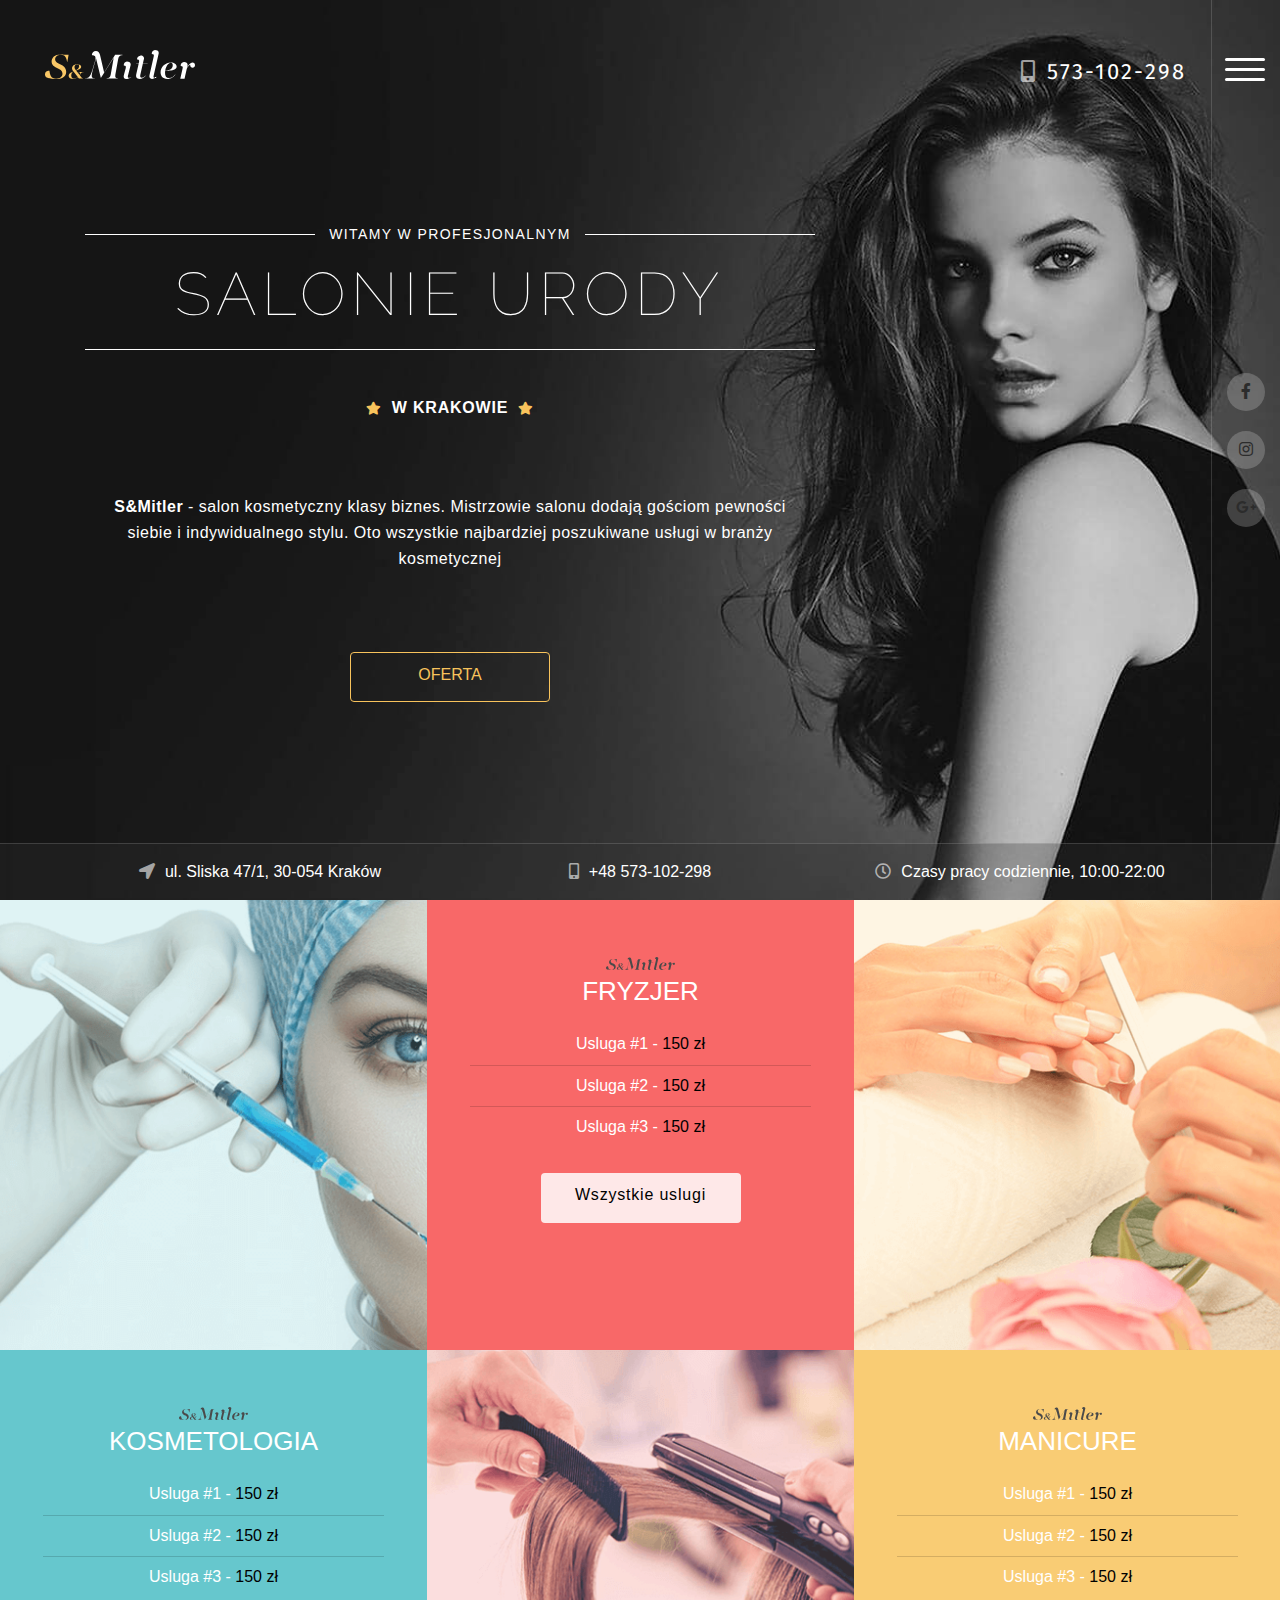
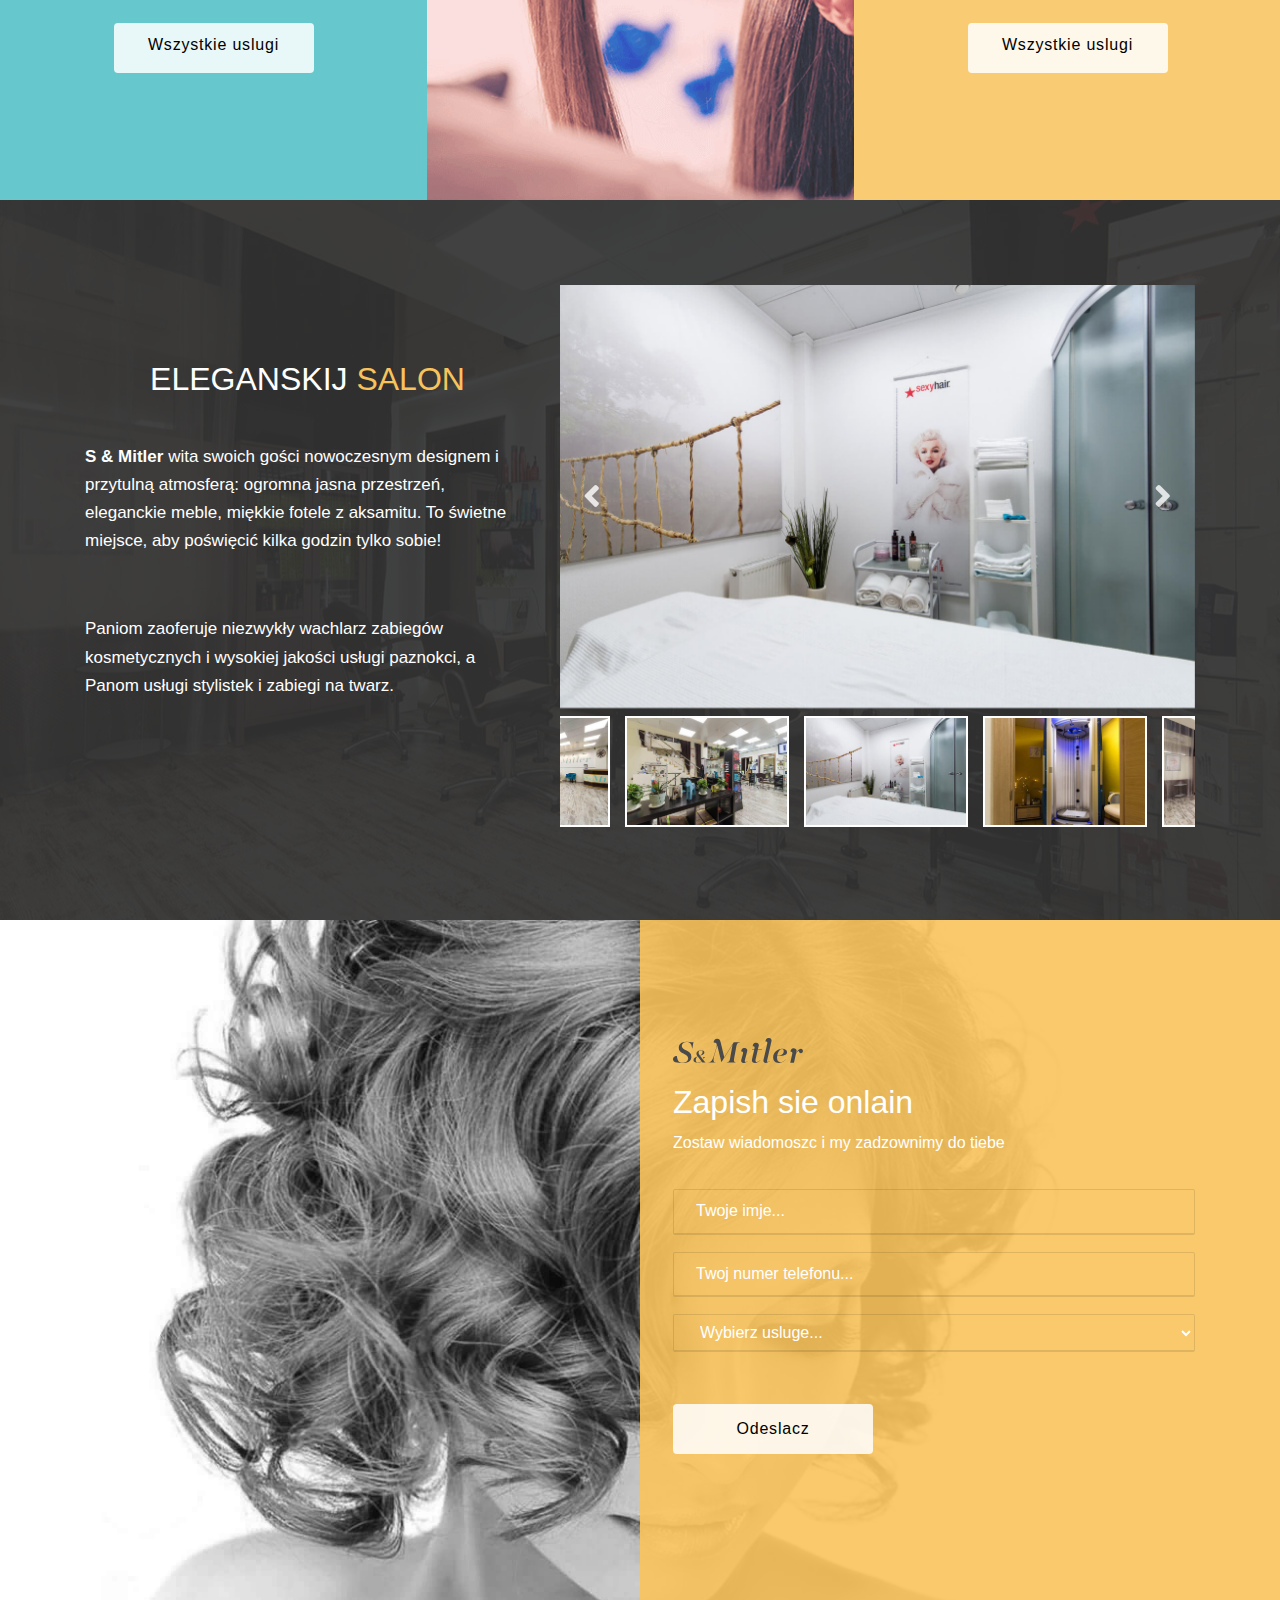
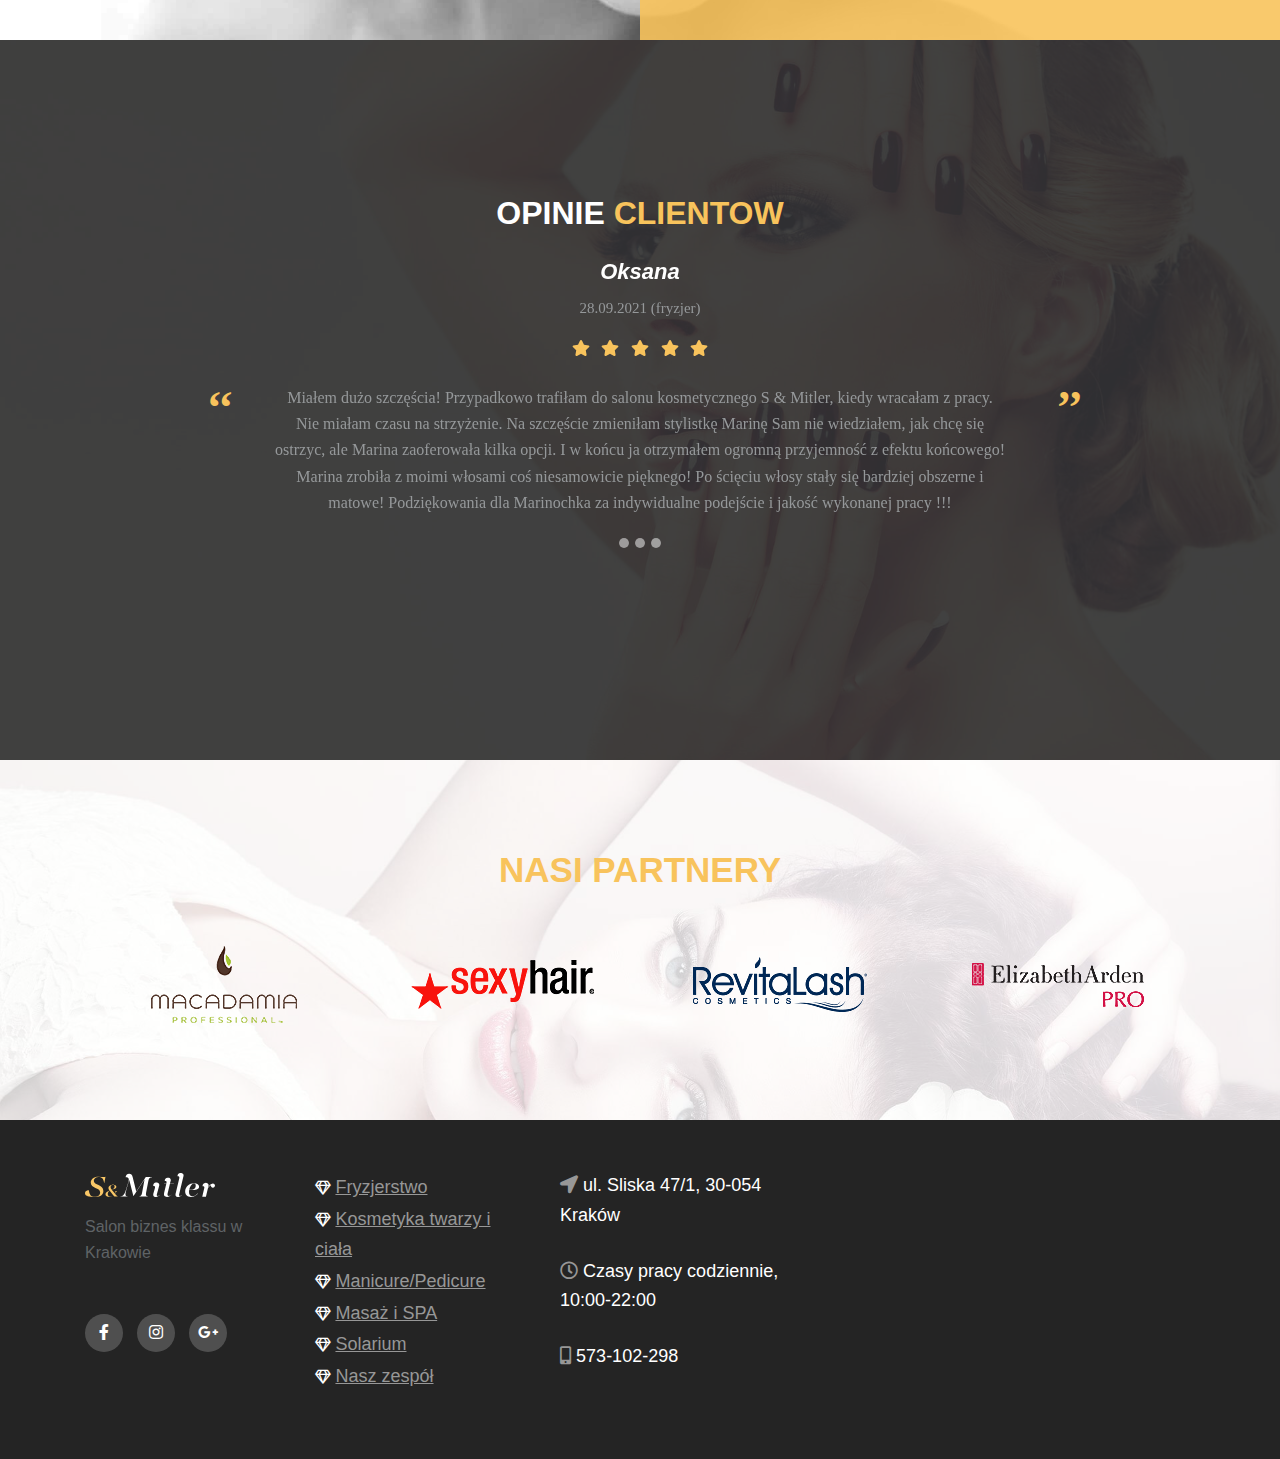
<file: index.html>
<!DOCTYPE html>
<html lang="pl">

<head>
	<title>S&Mitler</title>
	<meta charset="utf-8">
	<meta name="viewport" content="width=device-width, initial-scale=1">
	<link rel='stylesheet' href='css/main.css'>
	<link rel='icon' href='images/s.png'>
	
</head>

<body>
	<header class='general-header'>
		<div class='top-line'>
			<img src="images/logo-1.svg" alt="S&Mitler - salon urody">
			<a class="d-none d-lg-inline top-phone" href="tel:+48 573102298"><i class="fas fa-mobile-alt"></i>573-102-298</a>
			<button class="hamburger hamburger--squeeze" type="button">
			  <span class="hamburger-box">
			  	<span class="hamburger-inner"></span>
  			</span>
			</button>
			<nav class="hamburger-menu">
				<div class="nav-logo"><img src="images/logo-1.svg" alt="S&Mitler - salon urody"></div>
				<ul class="header-menu menu">
					<li> <a href="#"><i class="far fa-gem"></i>Fryzjerstwo</a></li>
					<li> <a href="#"><i class="far fa-gem"></i>Kosmetyka twarzy i ciała</a></li>
					<li> <a href="#"><i class="far fa-gem"></i>Manicure/Pedicure</a></li>
					<li> <a href="#"><i class="far fa-gem"></i>Masaż i SPA</a></li>
					<li> <a href="#"><i class="far fa-gem"></i>Solarium</a></li>								
					<li> <a href="#"><i class="far fa-gem"></i>Nasz zespół</a></li>
					<li> <a href="#"><i class="far fa-gem"></i>Nowosci</a></li>
					<li> <a href="#"><i class="far fa-gem"></i>Cennik</a></li>
					<li> <a href="#"><i class="far fa-gem"></i>Nasi certyficaty</a></li>
					<li> <a href="#"><i class="far fa-gem"></i>Kontakt</a></li>
				</ul>
			</nav>
		</div>

		<div class="header-flex">
				<div class="container">
					<div class="row">
						<div class='col-11  col-sm-9 col-lg-8'>
							<div class="header-composition">
								<p class="hi"><span>Witamy w profesjonalnym</span></p>
								<h1>SALONIE URODY</h1>
								<span class="krak"><i class="fas fa-star"></i>W KRAKOWIE<i class="fas fa-star"></i></span>
								<p class="txt"><strong>S&Mitler</strong> - salon kosmetyczny klasy biznes. 
									Mistrzowie salonu dodają gościom pewności siebie i 
									indywidualnego stylu. Oto wszystkie najbardziej poszukiwane usługi w 
									branży kosmetycznej</p>
								<a href='#' class='btn btn-outline-warning'>OFERTA</a>
							</div>
						</div>
					</div>
			</div>
		</div>
		<div class="header-bottom">
			<div class="container">
				<div class="row">
					<div class="col-6 col-lg-4">
						<a href="https://www.google.com/maps/place/%C5%9Aliska+47,+30-516+Krak%C3%B3w/@50.0397323,19.9388096,17z/data=!3m1!4b1!4m5!3m4!1s0x47165b5e78e58f03:0xaee431dcbd192583!8m2!3d50.0397323!4d19.9409983" target='_blank'><i class="fas fa-location-arrow"></i>ul. Sliska 47/1, 30-054 Kraków</a>
					</div>
					<div class="col-6 col-lg-4">
						<a href="tel:+48 573102298"><i class="fas fa-mobile-alt"></i>+48 573-102-298</a>
					</div>
					<div class="d-none d-lg-block col-4">
						<i class="far fa-clock"></i>Czasy pracy codziennie, 10:00-22:00
					</div>
				</div>
			</div>
		</div>

		<div class="header-social social">
			<a href="#"><i class="fab fa-facebook-f"></i></a>
			<a href="#"><i class="fab fa-instagram"></i></a>
			<a href="#"><i class="fab fa-google-plus-g"></i></a>
		</div>
	</header>

	<section id='services'><div class='seriv'>
		<div class='services-item item1'>
			<div class="services-img"></div>
			<div class="services-content">
				<div class="services-composition">
					<div class="logo2"><img src="images/logo-2.svg" alt="S&Mitler"></div>
					<h2>Kosmetologia</h2>
					<ul>
						<li>Usluga #1 - <span>150 zł</span></li>
						<li>Usluga #2 - <span>150 zł</span></li>
						<li>Usluga #3 - <span>150 zł</span></li>
					</ul>
					<a href="#" class="btn btn-info">Wszystkie uslugi</a>
				</div>
			</div>
		</div>
		<div class='services-item item2'>
			<div class="services-content">
				<div class="services-composition">
					<div class="logo2"><img src="images/logo-2.svg" alt="S&Mitler"></div>
					<h2>Fryzjer</h2>
					<ul>
						<li>Usluga #1 - <span>150 zł</span></li>
						<li>Usluga #2 - <span>150 zł</span></li>
						<li>Usluga #3 - <span>150 zł</span></li>
					</ul>
					<a href="#" class="btn btn-info">Wszystkie uslugi</a>
				</div>
			</div>
			<div class="services-img "></div>
		</div>
		<div class='services-item item3'>
			<div class="services-img"></div>
			<div class="services-content">
				<div class="services-composition">
					<div class="logo2"><img src="images/logo-2.svg" alt="S&Mitler"></div>
					<h2>Manicure</h2>
					<ul>
						<li>Usluga #1 - <span>150 zł</span></li>
						<li>Usluga #2 - <span>150 zł</span></li>
						<li>Usluga #3 - <span>150 zł</span></li>
					</ul>
					<a href="#" class="btn btn-info">Wszystkie uslugi</a>
				</div>
			</div>
		</div>
		</div>
	</section>

	<section id='galery'>
			<div class="container">
				<div class="row">
					<div class="col-12 col-lg-5">
						<div class="galery-text">
							<h2>Eleganskij <span>Salon</span> </h2>
							<p><strong>S & Mitler</strong> wita swoich gości nowoczesnym 
								designem i przytulną atmosferą: ogromna jasna 
								przestrzeń, eleganckie meble, miękkie fotele z aksamitu. 
							To świetne miejsce, aby poświęcić kilka godzin tylko sobie!</p>

								<p>Paniom zaoferuje niezwykły wachlarz zabiegów kosmetycznych i 
								wysokiej jakości usługi paznokci, a Panom usługi stylistek i zabiegi na 
								twarz.</p>
						</div>
					</div>
					<div class="col-12 col-lg-7">
						<div class="galery-carousel">
  						<div><img src="images/photos/foto-13.jpg" alt="salon"></div>
  						<div><img src="images/photos/foto-15.jpg" alt="salon"></div>
  						<div><img src="images/photos/foto-16.jpg" alt="salon"></div>
  						<div><img src="images/photos/foto-18.jpg" alt="salon"></div>
  						<div><img src="images/photos/foto-19.jpg" alt="salon"></div>
  						<div><img src="images/photos/foto-23.jpg" alt="salon"></div>
						</div>
						<div class="galery-carousel-thumbnails">
  						<div><div class="mgl"><img src="images/photos/small/foto-13.jpg" alt="carousel-thumbnails"></div></div>
  						<div><div class="mgl"><img src="images/photos/small/foto-15.jpg" alt="carousel-thumbnails"></div></div>
  						<div><div class="mgl"><img src="images/photos/small/foto-16.jpg" alt="carousel-thumbnails"></div></div>
  						<div><div class="mgl"><img src="images/photos/small/foto-18.jpg" alt="carousel-thumbnails"></div></div>
  						<div><div class="mgl"><img src="images/photos/small/foto-19.jpg" alt="carousel-thumbnails"></div></div>
  						<div><div class="mgl"><img src="images/photos/small/foto-23.jpg" alt="carousel-thumbnails"></div></div>
						</div>
				</div>
			</div>
	</section>

	<section class="s-call">
		<div class="container">
			<div class="row">
				<div class="col-6"></div>
				<div class="col-12 col-md-6">
					<form class="callback">
						<div class="logo2"><img src="images/logo-2.svg" alt="S&Mitler"></div>
						<h2>Zapish sie onlain</h2>
						<p>Zostaw wiadomoszc i my zadzownimy do tiebe</p>
						<input type="text" name='Imie' placeholder="Twoje imje..." required>
						<input type="text" name='Telefon' placeholder="Twoj numer telefonu..." required>
						<select name="usuga" class='select'>
									<option value disabled selected>Wybierz usluge...</option>
									<option>Fryzier</option>
									<option>Kosmetologia</option>
									<option>Manicure</option>
									<option>VIP сервис</option>	
						</select>
						<button type="submit" class="btn btn-info">Odeslacz</button>
					</form>
				</div>
			</div>
		</div>
	</section>
	<section class="s-reviews">
		<div class="container">
			<div class="row justify-content-center">
				<div class="col-8">
					<div class="quotes"></div>
					<h2>Opinie <span>Clientow</span></h2>
					
					<div id="carouselExample" class="carousel slide" data-ride="carousel">
							<ol class="carousel-indicators">
						    <li data-target="#carouselExample" data-slide-to="0"></li>
						    <li data-target="#carouselExample" data-slide-to="1"></li>
						    <li data-target="#carouselExample" data-slide-to="2"></li>
						  </ol>
						  <div class="carousel-inner">
    						<div class="carousel-item active">
    							<span class="name">Oksana</span>
    							<p class="date">28.09.2021 (fryzjer)</p>
    							<div class="stars"><i class="fas fa-star"></i>
    								<i class="fas fa-star"></i>
    								<i class="fas fa-star"></i>
    								<i class="fas fa-star"></i>
    								<i class="fas fa-star"></i>
    							</div>
    							<p>Miałem dużo szczęścia! Przypadkowo trafiłam do salonu kosmetycznego S & Mitler, kiedy wracałam z pracy.
										 Nie miałam czasu na strzyżenie. Na szczęście zmieniłam stylistkę Marinę
											Sam nie wiedziałem, jak chcę się ostrzyc, ale Marina zaoferowała kilka opcji. I w końcu ja
											otrzymałem ogromną przyjemność z efektu końcowego! Marina zrobiła z moimi włosami coś niesamowicie pięknego!
											Po ścięciu włosy stały się bardziej obszerne i matowe! Podziękowania dla Marinochka za indywidualne podejście i jakość wykonanej pracy !!!</p>		
    						</div>
   							<div class="carousel-item">
   								<span class="name">Roma</span>
   								<p class="date">28.09.2021 (fryzjer)</p>
    							<div class="stars"><i class="fas fa-star"></i>
    								<i class="fas fa-star"></i>
    								<i class="fas fa-star"></i>
    								<i class="fas fa-star"></i>
    								<i class="fas fa-star"></i>
    							</div>
    							<p>Miałem dużo szczęścia! Przypadkowo trafiłam do salonu kosmetycznego S & Mitler, kiedy wracałam z pracy.
										 Nie miałam czasu na strzyżenie. Na szczęście zmieniłam stylistkę Marinę
											Sam nie wiedziałem, jak chcę się ostrzyc, ale Marina zaoferowała kilka opcji. I w końcu ja
											otrzymałem ogromną przyjemność z efektu końcowego! Marina zrobiła z moimi włosami coś niesamowicie pięknego!
											Po ścięciu włosy stały się bardziej obszerne i matowe! Podziękowania dla Marinochka za indywidualne podejście i jakość wykonanej pracy !!!</p>
    						</div>
   							<div class="carousel-item">
   								<span class="name">Klara</span>
   								<p class="date">28.09.2021 (fryzjer)</p>
    							<div class="stars"><i class="fas fa-star"></i>
    								<i class="fas fa-star"></i>
    								<i class="fas fa-star"></i>
    								<i class="fas fa-star"></i>
    								<i class="fas fa-star"></i>
    							</div>
    							<p>Miałem dużo szczęścia! Przypadkowo trafiłam do salonu kosmetycznego S & Mitler, kiedy wracałam z pracy.
										 Nie miałam czasu na strzyżenie. Na szczęście zmieniłam stylistkę Marinę
											Sam nie wiedziałem, jak chcę się ostrzyc, ale Marina zaoferowała kilka opcji. I w końcu ja
											otrzymałem ogromną przyjemność z efektu końcowego! Marina zrobiła z moimi włosami coś niesamowicie pięknego!
											Po ścięciu włosy stały się bardziej obszerne i matowe! Podziękowania dla Marinochka za indywidualne podejście i jakość wykonanej pracy !!!</p>
    						</div>
    						
    					</div>
    					
					</div>
				</div>
			</div>
		</div>
	</section>
	<section class="partners">
		<div class="container">
			<div class="row">
				<div class="col">
					<h2>Nasi partnery</h2>
					<div class="partners-carousel">
						<div><img src="images/partners/brend1.png" alt="Macadamia" ></div>
						<div><img src="images/partners/brend2.png" alt="Sexyhair"></div>
						<div><img src="images/partners/brend3.png" alt="Revita Lash"></div>
						<div><img src="images/partners/brend4.png" alt="Elizabeth Arden Pro"></div>
					</div>
				</div>
			</div>
		</div>
	</section>
	<footer>
		<div class="container">
			<div class="row">
				<div class="col-12 col-sm-6 col-lg-2">
					<div class="logo">
						<img src="images/logo-1.svg" alt="S&Mitler">
					</div>
					<p class="salon">Salon biznes klassu w Krakowie</p>
					<div class="footer-social social">
						<a href="#"><i class="fab fa-facebook-f"></i></a>
						<a href="#"><i class="fab fa-instagram"></i></a>
						<a href="#"><i class="fab fa-google-plus-g"></i></a>
					</div>
				</div>
				<div class="col-12 col-sm-6 col-lg-3">
					<ul class="footer-menu menu">
						<li> <a href="#">Fryzjerstwo</a></li>
						<li> <a href="#">Kosmetyka twarzy i ciała</a></li>
						<li> <a href="#">Manicure/Pedicure</a></li>
						<li> <a href="#">Masaż i SPA</a></li>
						<li> <a href="#">Solarium</a></li>								
						<li> <a href="#">Nasz zespół</a></li>
					</ul>
				</div>
				<div class="col-12 col-sm-6 col-lg-3 footer-info">
					<p><a href="https://www.google.com/maps/place/%C5%9Aliska+47,+30-516+Krak%C3%B3w/@50.0397323,19.9388096,17z/data=!3m1!4b1!4m5!3m4!1s0x47165b5e78e58f03:0xaee431dcbd192583!8m2!3d50.0397323!4d19.9409983" target='_blank'><i class="fas fa-location-arrow"></i>ul. Sliska 47/1, 30-054 Kraków</a></p>
					<p><i class="far fa-clock"></i>Czasy pracy codziennie, 10:00-22:00</p>
					<p class="phone"><a href="tel:+48 573102298"><i class="fas fa-mobile-alt"></i>573-102-298</a></p>
				</div>
				<div class="col-12 col-sm-6 col-lg-4">
					<iframe src="https://www.google.com/maps/embed?pb=!1m18!1m12!1m3!1d2562.5128645718846!2d19.921279515672772!3d50.03922317942071!2m3!1f0!2f0!3f0!3m2!1i1024!2i768!4f13.1!3m3!1m2!1s0x47165b62db02c9cb%3A0x6f9fb72f43957b40!2sCeglarska%2C%20Krak%C3%B3w!5e0!3m2!1sru!2spl!4v1609879094015!5m2!1sru!2spl" width="100%" height="200" frameborder="0" style="border:0;" allowfullscreen="" aria-hidden="false" tabindex="0"></iframe>
				</div>
			</div>
		</div>
	</footer>
	<script type="text/javascript" src='js/scripts.js'></script>
</body>

</html>
</file>
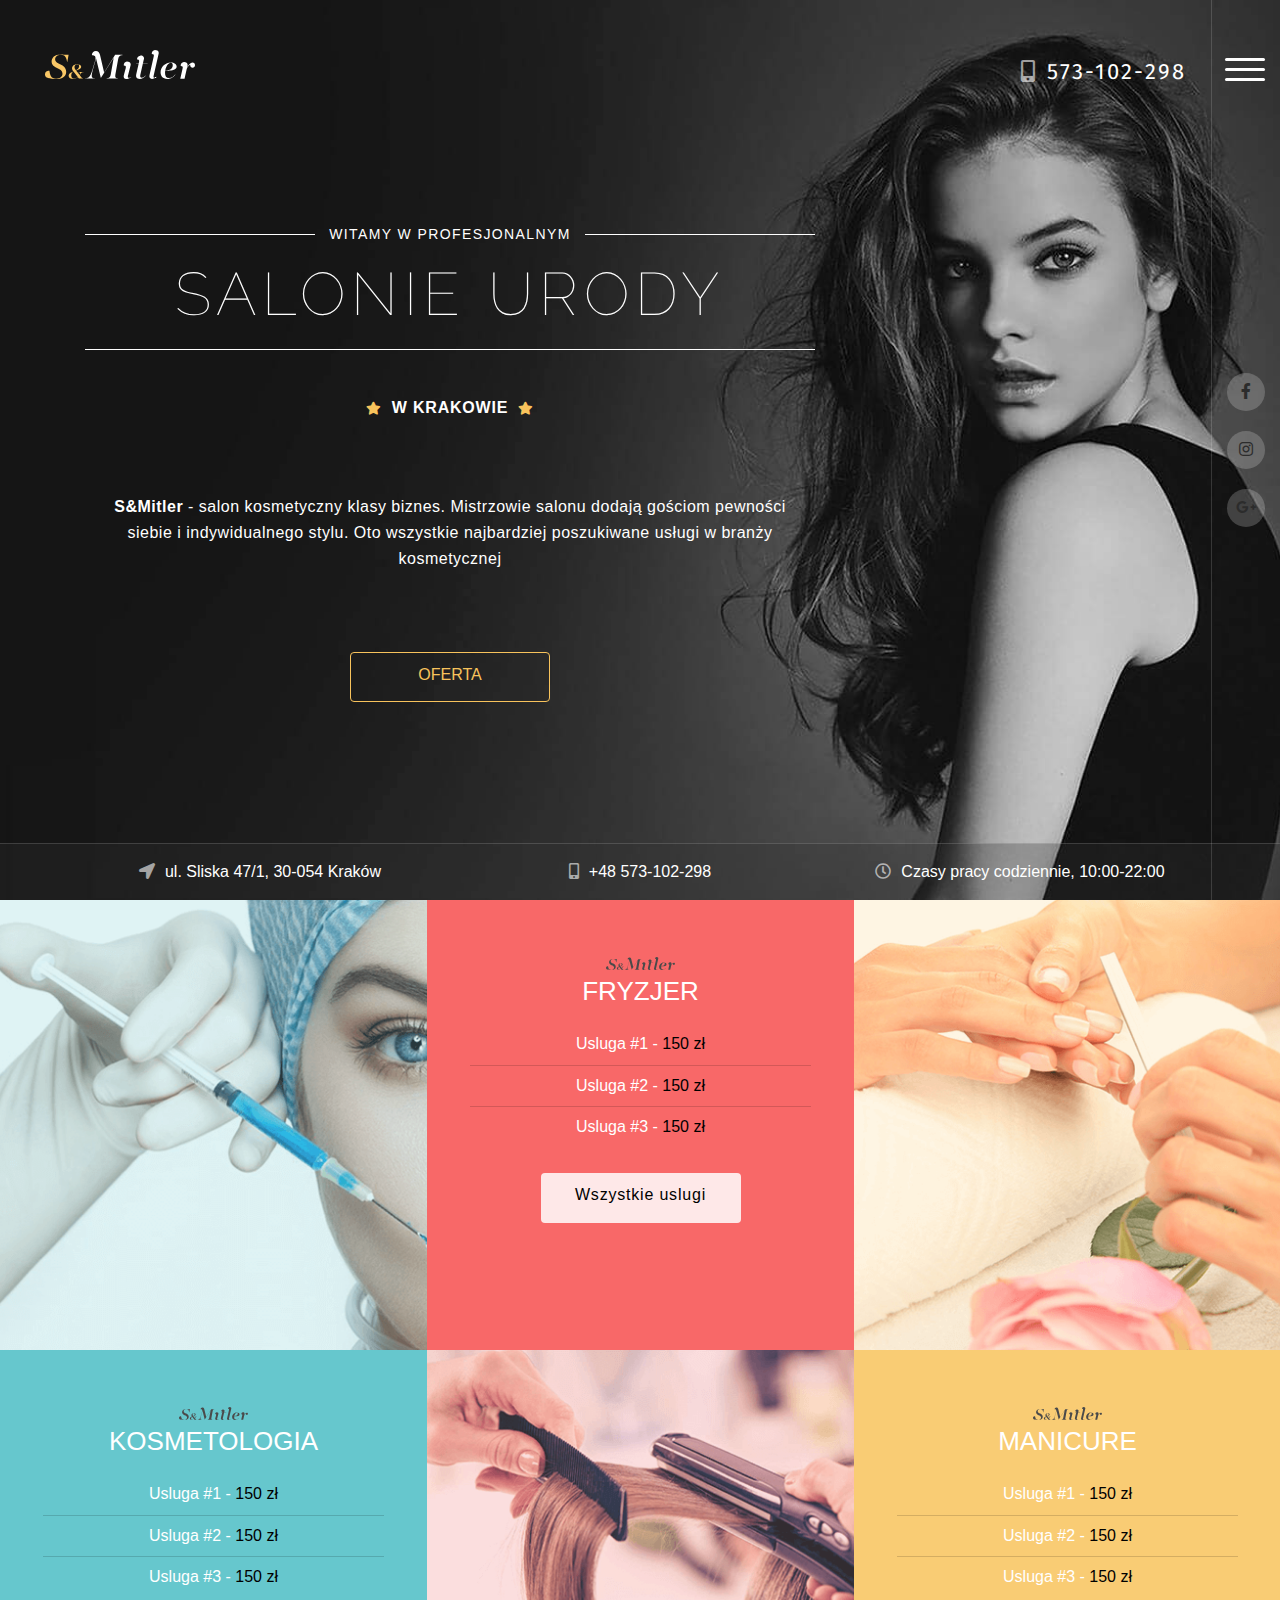
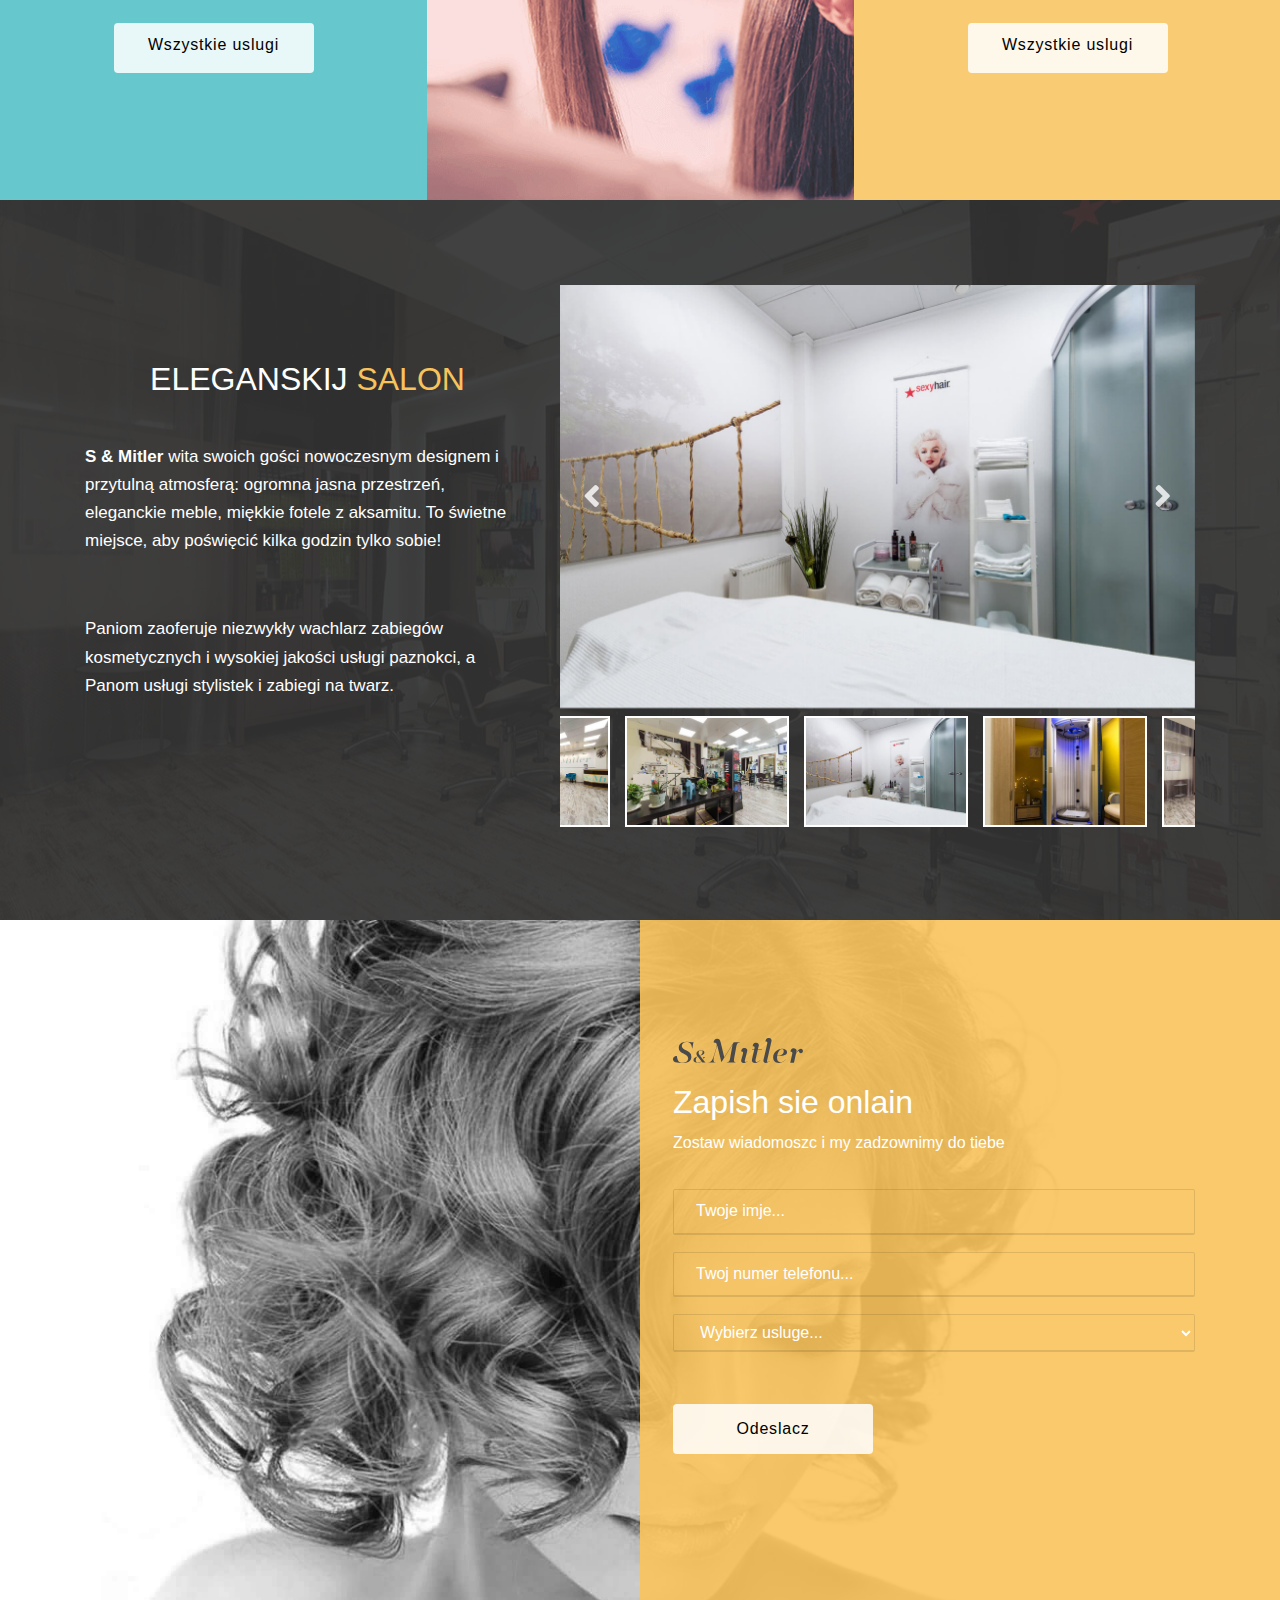
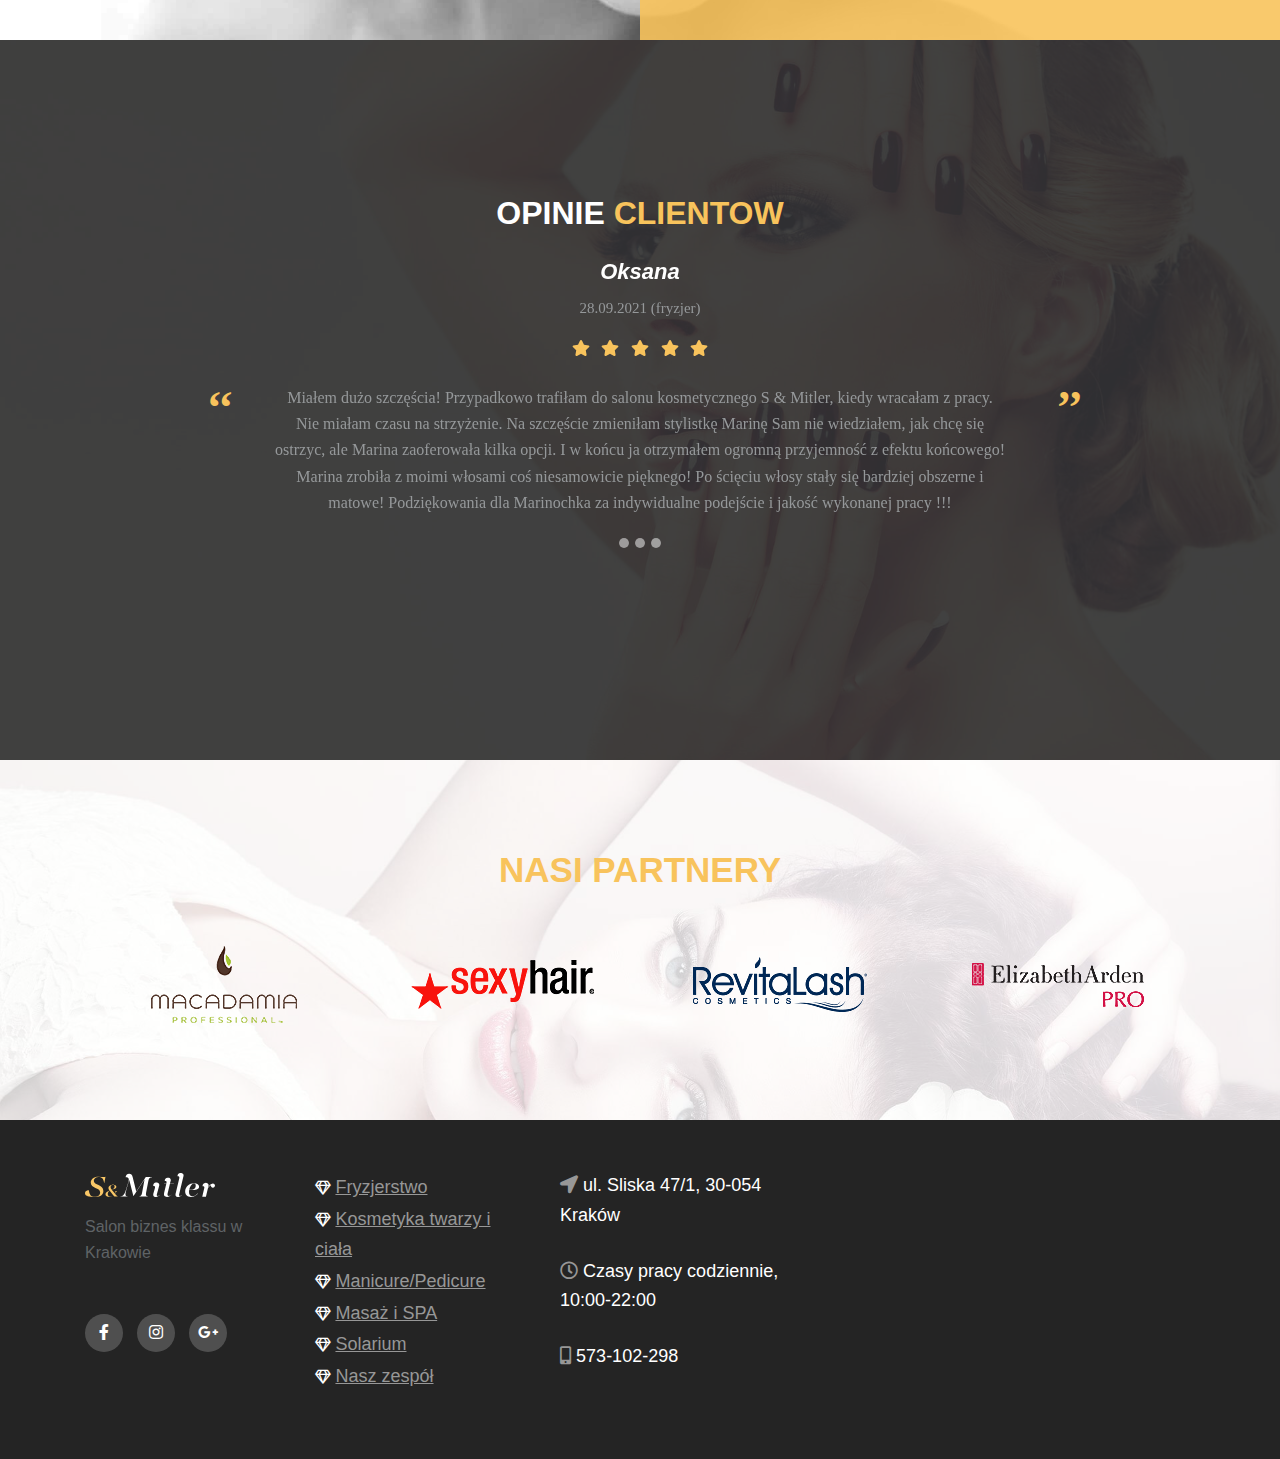
<file: S&Mitler.html>
<!DOCTYPE html>
<html lang="pl">

<head>
	<title>S&Mitler</title>
	<meta charset="utf-8">
	<meta name="viewport" content="width=device-width, initial-scale=1">
	<link rel='stylesheet' href='css/main.css'>
	
</head>

<body>
	<header class='general-header'>
		<div class='top-line'>
			<img src="images/logo-1.svg" alt="S&Mitler - salon urody">
			<a class="d-none d-lg-inline top-phone" href="tel:+48 573102298"><i class="fas fa-mobile-alt"></i>573-102-298</a>
			<button class="hamburger hamburger--squeeze" type="button">
			  <span class="hamburger-box">
			  	<span class="hamburger-inner"></span>
  			</span>
			</button>
			<nav class="hamburger-menu">
				<div class="nav-logo"><img src="images/logo-1.svg" alt="S&Mitler - salon urody"></div>
				<ul class="header-menu menu">
					<li> <a href="#"><i class="far fa-gem"></i>Fryzjerstwo</a></li>
					<li> <a href="#"><i class="far fa-gem"></i>Kosmetyka twarzy i ciała</a></li>
					<li> <a href="#"><i class="far fa-gem"></i>Manicure/Pedicure</a></li>
					<li> <a href="#"><i class="far fa-gem"></i>Masaż i SPA</a></li>
					<li> <a href="#"><i class="far fa-gem"></i>Solarium</a></li>								
					<li> <a href="#"><i class="far fa-gem"></i>Nasz zespół</a></li>
					<li> <a href="#"><i class="far fa-gem"></i>Nowosci</a></li>
					<li> <a href="#"><i class="far fa-gem"></i>Cennik</a></li>
					<li> <a href="#"><i class="far fa-gem"></i>Nasi certyficaty</a></li>
					<li> <a href="#"><i class="far fa-gem"></i>Kontakt</a></li>
				</ul>
			</nav>
		</div>

		<div class="header-flex">
				<div class="container">
					<div class="row">
						<div class='col-11  col-sm-9 col-lg-8'>
							<div class="header-composition">
								<p class="hi"><span>Witamy w profesjonalnym</span></p>
								<h1>SALONIE URODY</h1>
								<span class="krak"><i class="fas fa-star"></i>W KRAKOWIE<i class="fas fa-star"></i></span>
								<p class="txt"><strong>S&Mitler</strong> - salon kosmetyczny klasy biznes. 
									Mistrzowie salonu dodają gościom pewności siebie i 
									indywidualnego stylu. Oto wszystkie najbardziej poszukiwane usługi w 
									branży kosmetycznej</p>
								<a href='#' class='btn btn-outline-warning'>OFERTA</a>
							</div>
						</div>
					</div>
			</div>
		</div>
		<div class="header-bottom">
			<div class="container">
				<div class="row">
					<div class="col-6 col-lg-4">
						<a href="https://www.google.com/maps/place/%C5%9Aliska+47,+30-516+Krak%C3%B3w/@50.0397323,19.9388096,17z/data=!3m1!4b1!4m5!3m4!1s0x47165b5e78e58f03:0xaee431dcbd192583!8m2!3d50.0397323!4d19.9409983" target='_blank'><i class="fas fa-location-arrow"></i>ul. Sliska 47/1, 30-054 Kraków</a>
					</div>
					<div class="col-6 col-lg-4">
						<a href="tel:+48 573102298"><i class="fas fa-mobile-alt"></i>+48 573-102-298</a>
					</div>
					<div class="d-none d-lg-block col-4">
						<i class="far fa-clock"></i>Czasy pracy codziennie, 10:00-22:00
					</div>
				</div>
			</div>
		</div>

		<div class="header-social social">
			<a href="#"><i class="fab fa-facebook-f"></i></a>
			<a href="#"><i class="fab fa-instagram"></i></a>
			<a href="#"><i class="fab fa-google-plus-g"></i></a>
		</div>
	</header>

	<section id='services'><div class='seriv'>
		<div class='services-item item1'>
			<div class="services-img"></div>
			<div class="services-content">
				<div class="services-composition">
					<div class="logo2"><img src="images/logo-2.svg" alt="S&Mitler"></div>
					<h2>Kosmetologia</h2>
					<ul>
						<li>Usluga #1 - <span>150 zł</span></li>
						<li>Usluga #2 - <span>150 zł</span></li>
						<li>Usluga #3 - <span>150 zł</span></li>
					</ul>
					<a href="#" class="btn btn-info">Wszystkie uslugi</a>
				</div>
			</div>
		</div>
		<div class='services-item item2'>
			<div class="services-content">
				<div class="services-composition">
					<div class="logo2"><img src="images/logo-2.svg" alt="S&Mitler"></div>
					<h2>Fryzjer</h2>
					<ul>
						<li>Usluga #1 - <span>150 zł</span></li>
						<li>Usluga #2 - <span>150 zł</span></li>
						<li>Usluga #3 - <span>150 zł</span></li>
					</ul>
					<a href="#" class="btn btn-info">Wszystkie uslugi</a>
				</div>
			</div>
			<div class="services-img "></div>
		</div>
		<div class='services-item item3'>
			<div class="services-img"></div>
			<div class="services-content">
				<div class="services-composition">
					<div class="logo2"><img src="images/logo-2.svg" alt="S&Mitler"></div>
					<h2>Manicure</h2>
					<ul>
						<li>Usluga #1 - <span>150 zł</span></li>
						<li>Usluga #2 - <span>150 zł</span></li>
						<li>Usluga #3 - <span>150 zł</span></li>
					</ul>
					<a href="#" class="btn btn-info">Wszystkie uslugi</a>
				</div>
			</div>
		</div>
		</div>
	</section>

	<section id='galery'>
			<div class="container">
				<div class="row">
					<div class="col-12 col-lg-5">
						<div class="galery-text">
							<h2>Eleganskij <span>Salon</span> </h2>
							<p><strong>S & Mitler</strong> wita swoich gości nowoczesnym 
								designem i przytulną atmosferą: ogromna jasna 
								przestrzeń, eleganckie meble, miękkie fotele z aksamitu. 
							To świetne miejsce, aby poświęcić kilka godzin tylko sobie!</p>

								<p>Paniom zaoferuje niezwykły wachlarz zabiegów kosmetycznych i 
								wysokiej jakości usługi paznokci, a Panom usługi stylistek i zabiegi na 
								twarz.</p>
						</div>
					</div>
					<div class="col-12 col-lg-7">
						<div class="galery-carousel">
  						<div><img src="images/photos/foto-13.jpg" alt="salon"></div>
  						<div><img src="images/photos/foto-15.jpg" alt="salon"></div>
  						<div><img src="images/photos/foto-16.jpg" alt="salon"></div>
  						<div><img src="images/photos/foto-18.jpg" alt="salon"></div>
  						<div><img src="images/photos/foto-19.jpg" alt="salon"></div>
  						<div><img src="images/photos/foto-23.jpg" alt="salon"></div>
						</div>
						<div class="galery-carousel-thumbnails">
  						<div><div class="mgl"><img src="images/photos/small/foto-13.jpg" alt="carousel-thumbnails"></div></div>
  						<div><div class="mgl"><img src="images/photos/small/foto-15.jpg" alt="carousel-thumbnails"></div></div>
  						<div><div class="mgl"><img src="images/photos/small/foto-16.jpg" alt="carousel-thumbnails"></div></div>
  						<div><div class="mgl"><img src="images/photos/small/foto-18.jpg" alt="carousel-thumbnails"></div></div>
  						<div><div class="mgl"><img src="images/photos/small/foto-19.jpg" alt="carousel-thumbnails"></div></div>
  						<div><div class="mgl"><img src="images/photos/small/foto-23.jpg" alt="carousel-thumbnails"></div></div>
						</div>
				</div>
			</div>
	</section>

	<section class="s-call">
		<div class="container">
			<div class="row">
				<div class="col-6"></div>
				<div class="col-12 col-md-6">
					<form class="callback">
						<div class="logo2"><img src="images/logo-2.svg" alt="S&Mitler"></div>
						<h2>Zapish sie onlain</h2>
						<p>Zostaw wiadomoszc i my zadzownimy do tiebe</p>
						<input type="text" name='Imie' placeholder="Twoje imje..." required>
						<input type="text" name='Telefon' placeholder="Twoj numer telefonu..." required>
						<select name="usuga" class='select'>
									<option value disabled selected>Wybierz usluge...</option>
									<option>Fryzier</option>
									<option>Kosmetologia</option>
									<option>Manicure</option>
									<option>VIP сервис</option>	
						</select>
						<button type="submit" class="btn btn-info">Odeslacz</button>
					</form>
				</div>
			</div>
		</div>
	</section>
	<section class="s-reviews">
		<div class="container">
			<div class="row justify-content-center">
				<div class="col-8">
					<div class="quotes"></div>
					<h2>Opinie <span>Clientow</span></h2>
					
					<div id="carouselExample" class="carousel slide" data-ride="carousel">
							<ol class="carousel-indicators">
						    <li data-target="#carouselExample" data-slide-to="0"></li>
						    <li data-target="#carouselExample" data-slide-to="1"></li>
						    <li data-target="#carouselExample" data-slide-to="2"></li>
						  </ol>
						  <div class="carousel-inner">
    						<div class="carousel-item active">
    							<span class="name">Oksana</span>
    							<p class="date">28.09.2021 (fryzjer)</p>
    							<div class="stars"><i class="fas fa-star"></i>
    								<i class="fas fa-star"></i>
    								<i class="fas fa-star"></i>
    								<i class="fas fa-star"></i>
    								<i class="fas fa-star"></i>
    							</div>
    							<p>Miałem dużo szczęścia! Przypadkowo trafiłam do salonu kosmetycznego S & Mitler, kiedy wracałam z pracy.
										 Nie miałam czasu na strzyżenie. Na szczęście zmieniłam stylistkę Marinę
											Sam nie wiedziałem, jak chcę się ostrzyc, ale Marina zaoferowała kilka opcji. I w końcu ja
											otrzymałem ogromną przyjemność z efektu końcowego! Marina zrobiła z moimi włosami coś niesamowicie pięknego!
											Po ścięciu włosy stały się bardziej obszerne i matowe! Podziękowania dla Marinochka za indywidualne podejście i jakość wykonanej pracy !!!</p>		
    						</div>
   							<div class="carousel-item">
   								<span class="name">Roma</span>
   								<p class="date">28.09.2021 (fryzjer)</p>
    							<div class="stars"><i class="fas fa-star"></i>
    								<i class="fas fa-star"></i>
    								<i class="fas fa-star"></i>
    								<i class="fas fa-star"></i>
    								<i class="fas fa-star"></i>
    							</div>
    							<p>Miałem dużo szczęścia! Przypadkowo trafiłam do salonu kosmetycznego S & Mitler, kiedy wracałam z pracy.
										 Nie miałam czasu na strzyżenie. Na szczęście zmieniłam stylistkę Marinę
											Sam nie wiedziałem, jak chcę się ostrzyc, ale Marina zaoferowała kilka opcji. I w końcu ja
											otrzymałem ogromną przyjemność z efektu końcowego! Marina zrobiła z moimi włosami coś niesamowicie pięknego!
											Po ścięciu włosy stały się bardziej obszerne i matowe! Podziękowania dla Marinochka za indywidualne podejście i jakość wykonanej pracy !!!</p>
    						</div>
   							<div class="carousel-item">
   								<span class="name">Klara</span>
   								<p class="date">28.09.2021 (fryzjer)</p>
    							<div class="stars"><i class="fas fa-star"></i>
    								<i class="fas fa-star"></i>
    								<i class="fas fa-star"></i>
    								<i class="fas fa-star"></i>
    								<i class="fas fa-star"></i>
    							</div>
    							<p>Miałem dużo szczęścia! Przypadkowo trafiłam do salonu kosmetycznego S & Mitler, kiedy wracałam z pracy.
										 Nie miałam czasu na strzyżenie. Na szczęście zmieniłam stylistkę Marinę
											Sam nie wiedziałem, jak chcę się ostrzyc, ale Marina zaoferowała kilka opcji. I w końcu ja
											otrzymałem ogromną przyjemność z efektu końcowego! Marina zrobiła z moimi włosami coś niesamowicie pięknego!
											Po ścięciu włosy stały się bardziej obszerne i matowe! Podziękowania dla Marinochka za indywidualne podejście i jakość wykonanej pracy !!!</p>
    						</div>
    						
    					</div>
    					
					</div>
				</div>
			</div>
		</div>
	</section>
	<section class="partners">
		<div class="container">
			<div class="row">
				<div class="col">
					<h2>Nasi partnery</h2>
					<div class="partners-carousel">
						<div><img src="images/partners/brend1.png" alt="Macadamia" ></div>
						<div><img src="images/partners/brend2.png" alt="Sexyhair"></div>
						<div><img src="images/partners/brend3.png" alt="Revita Lash"></div>
						<div><img src="images/partners/brend4.png" alt="Elizabeth Arden Pro"></div>
					</div>
				</div>
			</div>
		</div>
	</section>
	<footer>
		<div class="container">
			<div class="row">
				<div class="col-12 col-sm-6 col-lg-2">
					<div class="logo">
						<img src="images/logo-1.svg" alt="S&Mitler">
					</div>
					<p class="salon">Salon biznes klassu w Krakowie</p>
					<div class="footer-social social">
						<a href="#"><i class="fab fa-facebook-f"></i></a>
						<a href="#"><i class="fab fa-instagram"></i></a>
						<a href="#"><i class="fab fa-google-plus-g"></i></a>
					</div>
				</div>
				<div class="col-12 col-sm-6 col-lg-3">
					<ul class="footer-menu menu">
						<li> <a href="#">Fryzjerstwo</a></li>
						<li> <a href="#">Kosmetyka twarzy i ciała</a></li>
						<li> <a href="#">Manicure/Pedicure</a></li>
						<li> <a href="#">Masaż i SPA</a></li>
						<li> <a href="#">Solarium</a></li>								
						<li> <a href="#">Nasz zespół</a></li>
					</ul>
				</div>
				<div class="col-12 col-sm-6 col-lg-3 footer-info">
					<p><a href="https://www.google.com/maps/place/%C5%9Aliska+47,+30-516+Krak%C3%B3w/@50.0397323,19.9388096,17z/data=!3m1!4b1!4m5!3m4!1s0x47165b5e78e58f03:0xaee431dcbd192583!8m2!3d50.0397323!4d19.9409983" target='_blank'><i class="fas fa-location-arrow"></i>ul. Sliska 47/1, 30-054 Kraków</a></p>
					<p><i class="far fa-clock"></i>Czasy pracy codziennie, 10:00-22:00</p>
					<p class="phone"><a href="tel:+48 573102298"><i class="fas fa-mobile-alt"></i>573-102-298</a></p>
				</div>
				<div class="col-12 col-sm-6 col-lg-4">
					<iframe src="https://www.google.com/maps/embed?pb=!1m18!1m12!1m3!1d2562.5128645718846!2d19.921279515672772!3d50.03922317942071!2m3!1f0!2f0!3f0!3m2!1i1024!2i768!4f13.1!3m3!1m2!1s0x47165b62db02c9cb%3A0x6f9fb72f43957b40!2sCeglarska%2C%20Krak%C3%B3w!5e0!3m2!1sru!2spl!4v1609879094015!5m2!1sru!2spl" width="100%" height="200" frameborder="0" style="border:0;" allowfullscreen="" aria-hidden="false" tabindex="0"></iframe>
				</div>
			</div>
		</div>
	</footer>
	<script type="text/javascript" src='js/scripts.js'></script>
</body>

</html>
</file>
